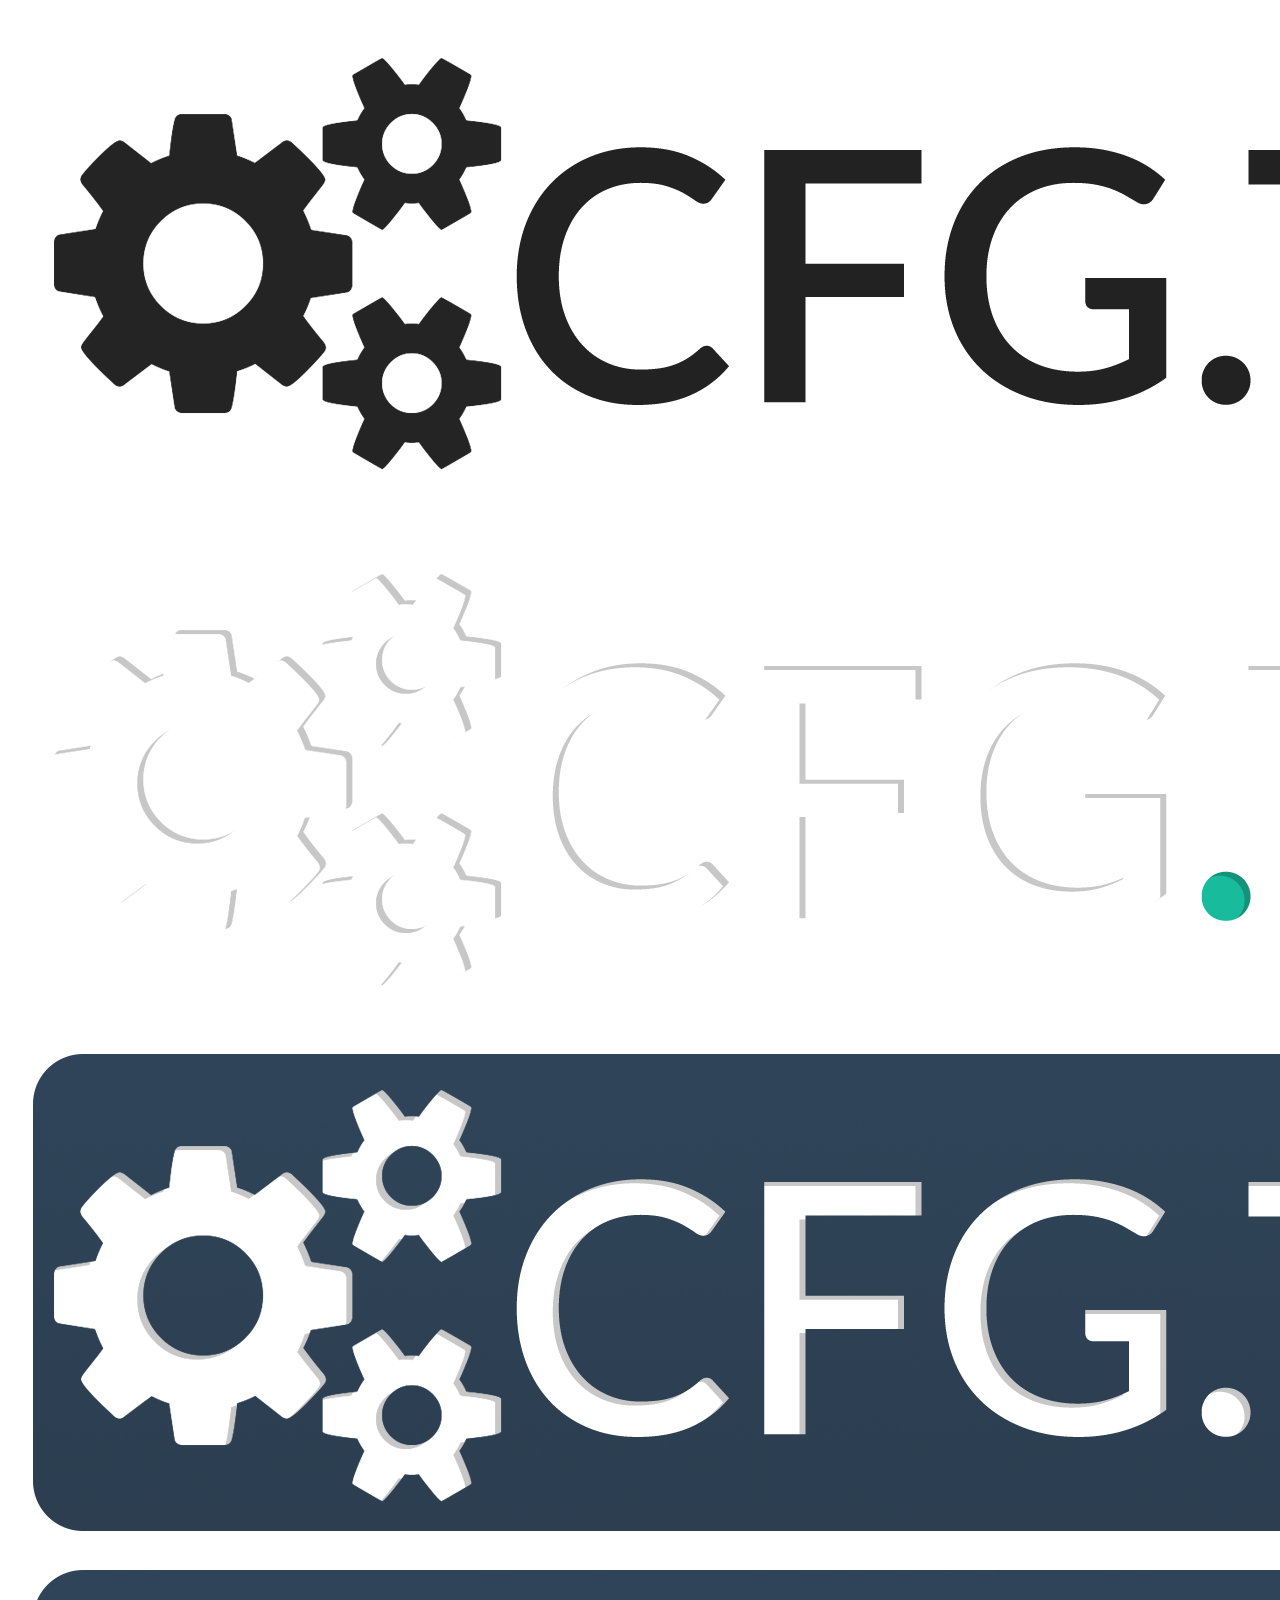
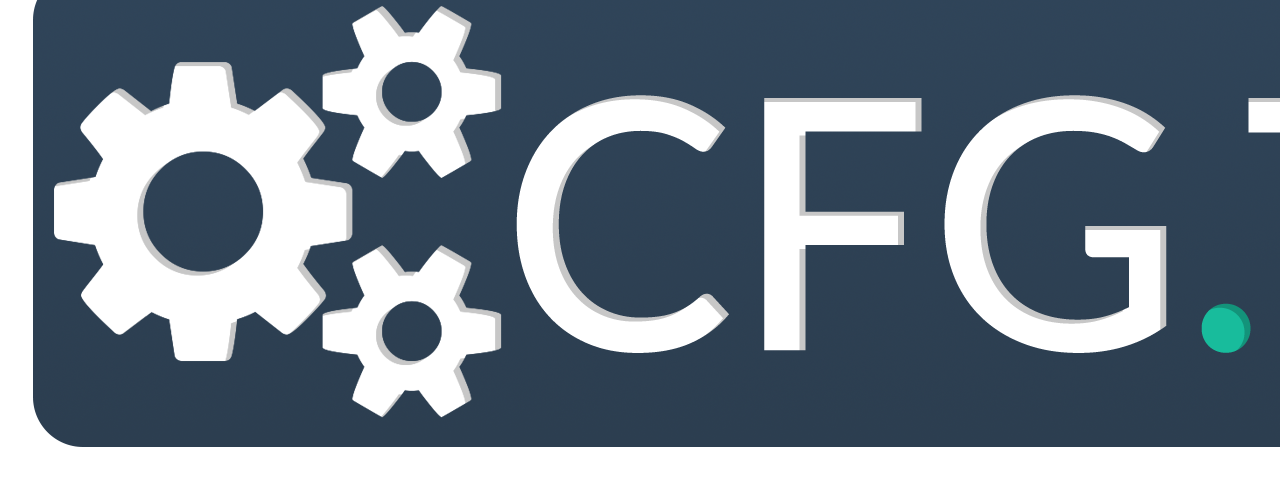
<file: legacy/img/logos/index.html>
<!DOCTYPE html>
<html lang="en">
  <head>
    <meta charset="utf-8">
    <meta http-equiv="X-UA-Compatible" content="IE=edge,chrome=1">
    <meta name="viewport" content="width=device-width, initial-scale=1">
    <meta name="description" content="Automatically make Team Fortress 2 configs, including custom VPKs, tweaks, crosshair switcher and more. Get a good fps boost without stupid unnecessary stuff." />
    <title>CFG.TF - logotypes</title>

  </head>
  <body>
<a href="./logo_trans.png"><img src="./logo_trans.png"></a>
<a href="./logo_trans_white.png"><img src="./logo_trans_white.png"></a>
<a href="./logo_fill.png"><img src="./logo_fill.png"></a>
<a href="./logo_filldot.png"><img src="./logo_filldot.png"></a>
  </body>
</html>
</file>
